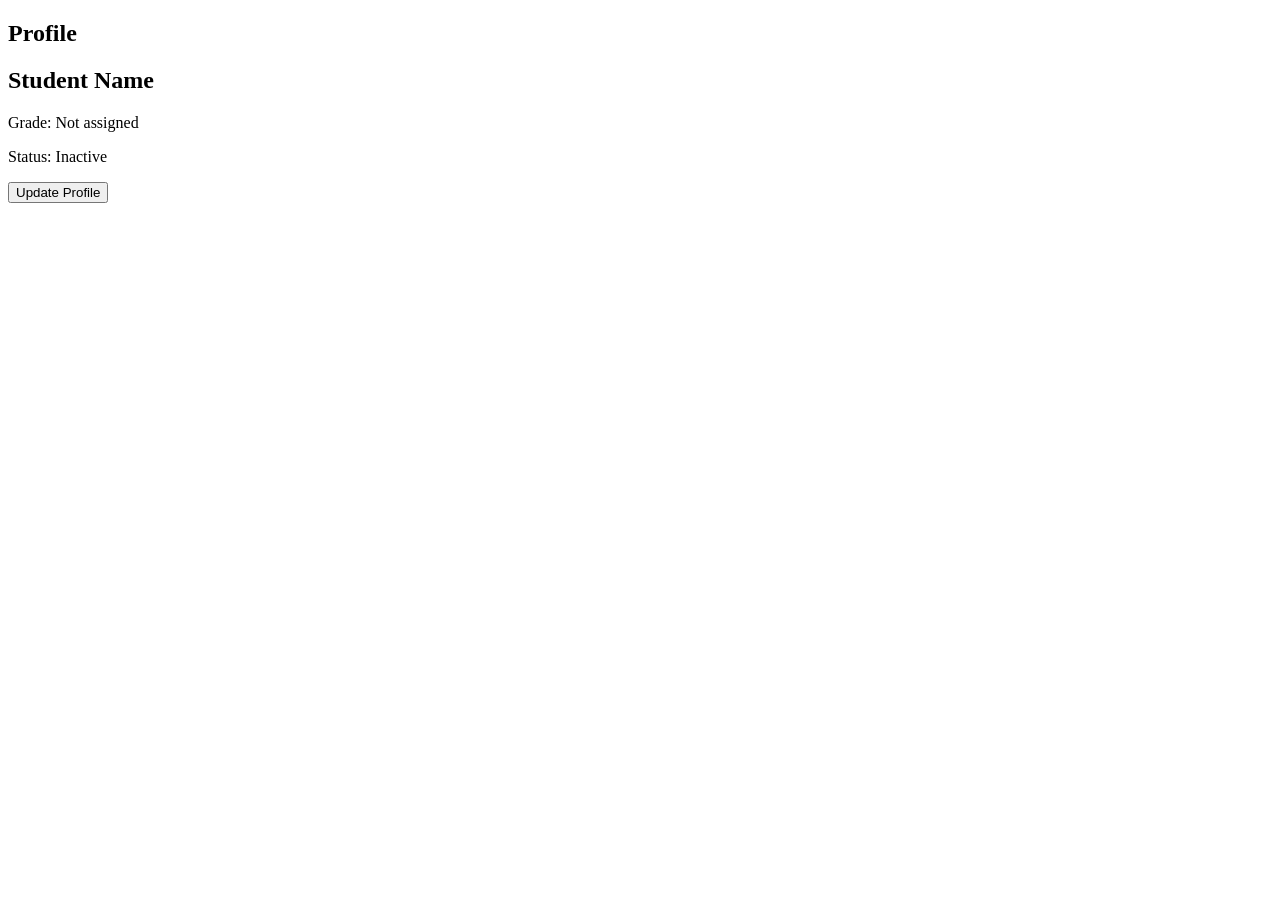
<file: 104-dom-exercise.html>
<!DOCTYPE html>
<html lang="en">
<head>
    <meta charset="UTF-8">
    <meta name="viewport" content="width=device-width, initial-scale=1.0">
    <title>Student Profile</title>
</head>
<body>
    
    <section>
        <h2>Profile</h2>

        <h1 id="studentName">Student Name</h1>
        <p class="info">Grade: Not assigned</p>
        <p class="info">Status: Inactive</p>

        <button onclick="updateProfile()">Update Profile</button>
    </section>

    


<script src="scripts/104-dom-exercise.js"></script>
</body>
</html>
</file>
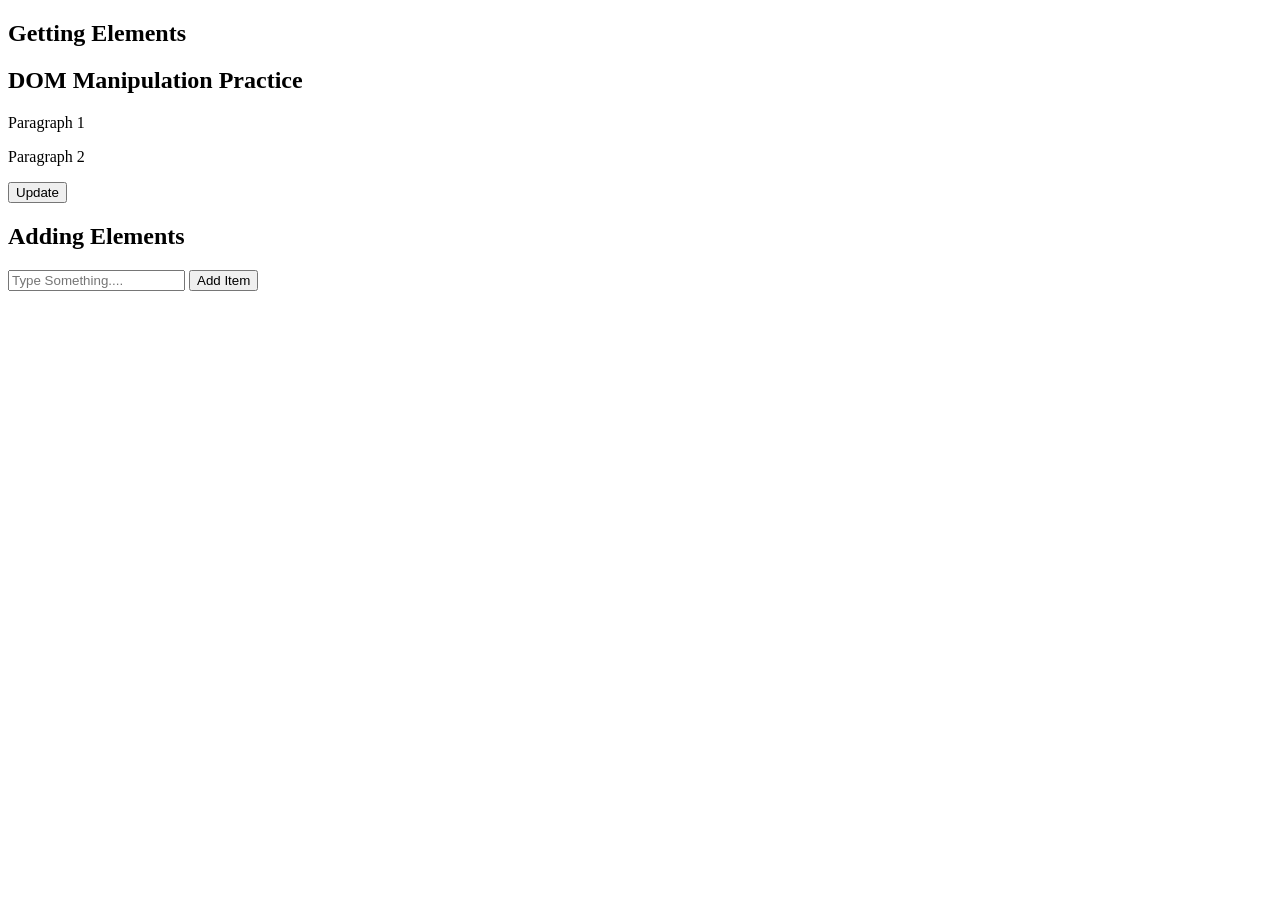
<file: 104-dom.html>
<!DOCTYPE html>
<html lang="en">
<head>
    <meta charset="UTF-8">
    <meta name="viewport" content="width=device-width, initial-scale=1.0">
    <title>Document</title>
</head>
<body>
    <!-- GET -->
    <section>
        <h2>Getting Elements</h2>

        <h1 id ="title">DOM Manipulation Practice</h1>
        <p class="text">Paragraph 1</p>
        <p class="text">Paragraph 2</p>

        <button onclick="update()">Update</button>
    </section>
<!-- ADD -->
<section>
    <h2>Adding Elements</h2>
    <input id="itemValue" type="text" placeholder="Type Something....">

    <button onclick="addItem()">Add Item</button>
    <ul id="itemList">

    </ul>

</section>


<script src="scripts/104-dom-exercise.js"></script>
</body>
</html>
</file>
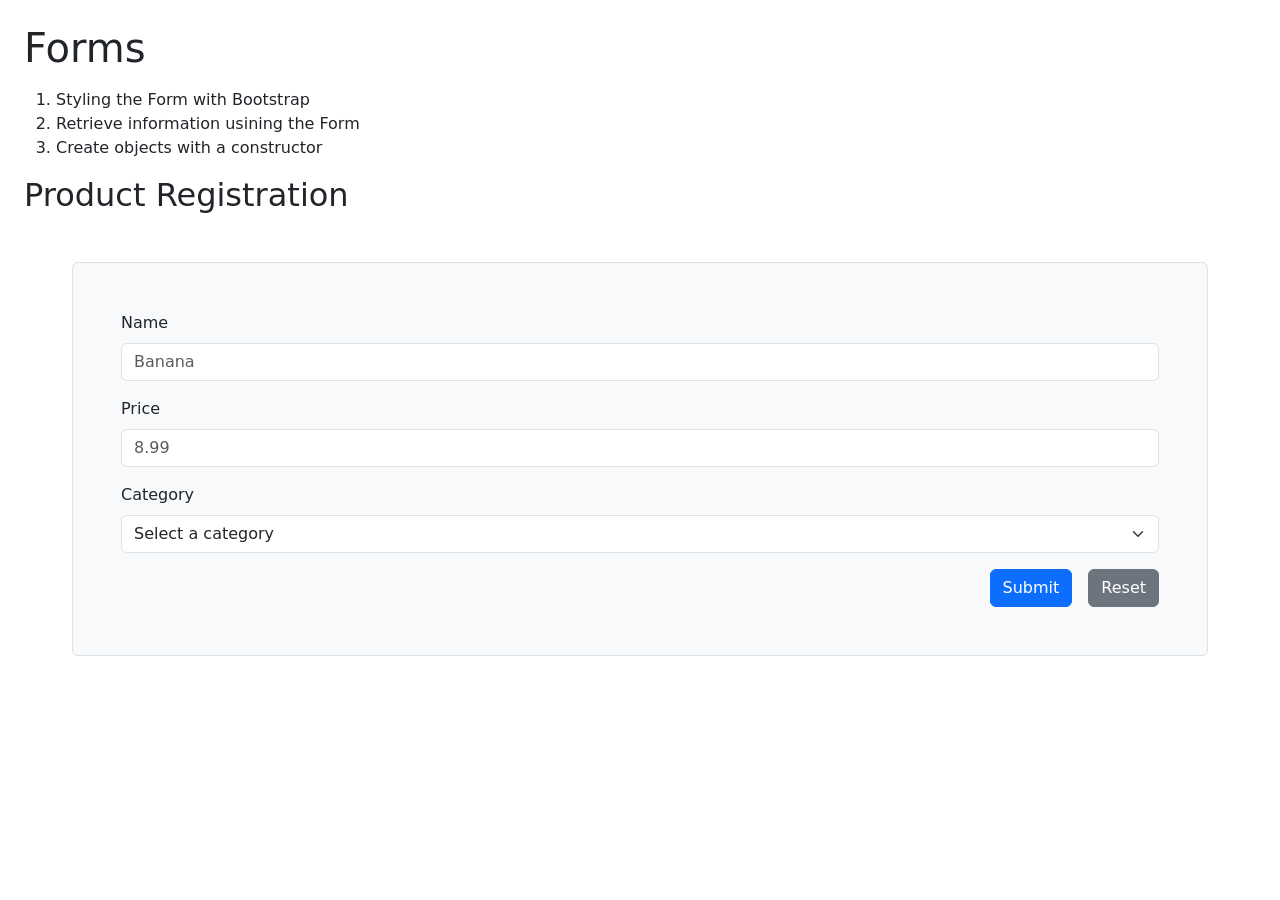
<file: 104-forms.html>
<!DOCTYPE html>
<html lang="en">
<head>
    <meta charset="UTF-8">
    <meta name="viewport" content="width=device-width, initial-scale=1.0">
    <link href="https://cdn.jsdelivr.net/npm/bootstrap@5.3.8/dist/css/bootstrap.min.css" rel="stylesheet" integrity="sha384-sRIl4kxILFvY47J16cr9ZwB07vP4J8+LH7qKQnuqkuIAvNWLzeN8tE5YBujZqJLB" crossorigin="anonymous">
    <title>Forms</title>
</head>
<body class="p-4">
    <h1 class="mb-3">Forms</h1>
    <ol>
        <li>Styling the Form with Bootstrap</li>
        <li>Retrieve information usining the Form</li>
        <li>Create objects with a constructor</li>
    </ol>

<!-- Create the Form-->
 <h2 class="mb-3">Product Registration</h2>
 <form class="p-5 border m-5 rounded bg-light">

    <div class="mb-3">
        <label class="form-label">Name</label>
        <input class="form-control" type="text" name="" id="productName" placeholder="Banana">
    </div>

    <div class="mb-3">
        <label class="form-label">Price</label>
        <input class="form-control" type="number" id="productPrice" placeholder="8.99">
    </div>

    <div class="mb-3">
        <label class="form-label">Category</label>
        <select class="form-select" type="number" id="productCategory">
                <option value="">Select a category</option>
                <option value="fruit">Fruit</option>
                <option value="electronics">Electronics</option>
        </select>
    </div>

<div class="d-flex justify-content-end gap-3">
    <button onclick="registerProduct(event)" class="btn btn-primary" type="submit">Submit</button>
    <button class="btn btn-secondary" type="reset">Reset</button>

</div>

</form>

<!--Producs Container-->
<div id="productList">
    
</div>


<script src="scripts/104-forms.js"></script>
</body>
</html>
</file>
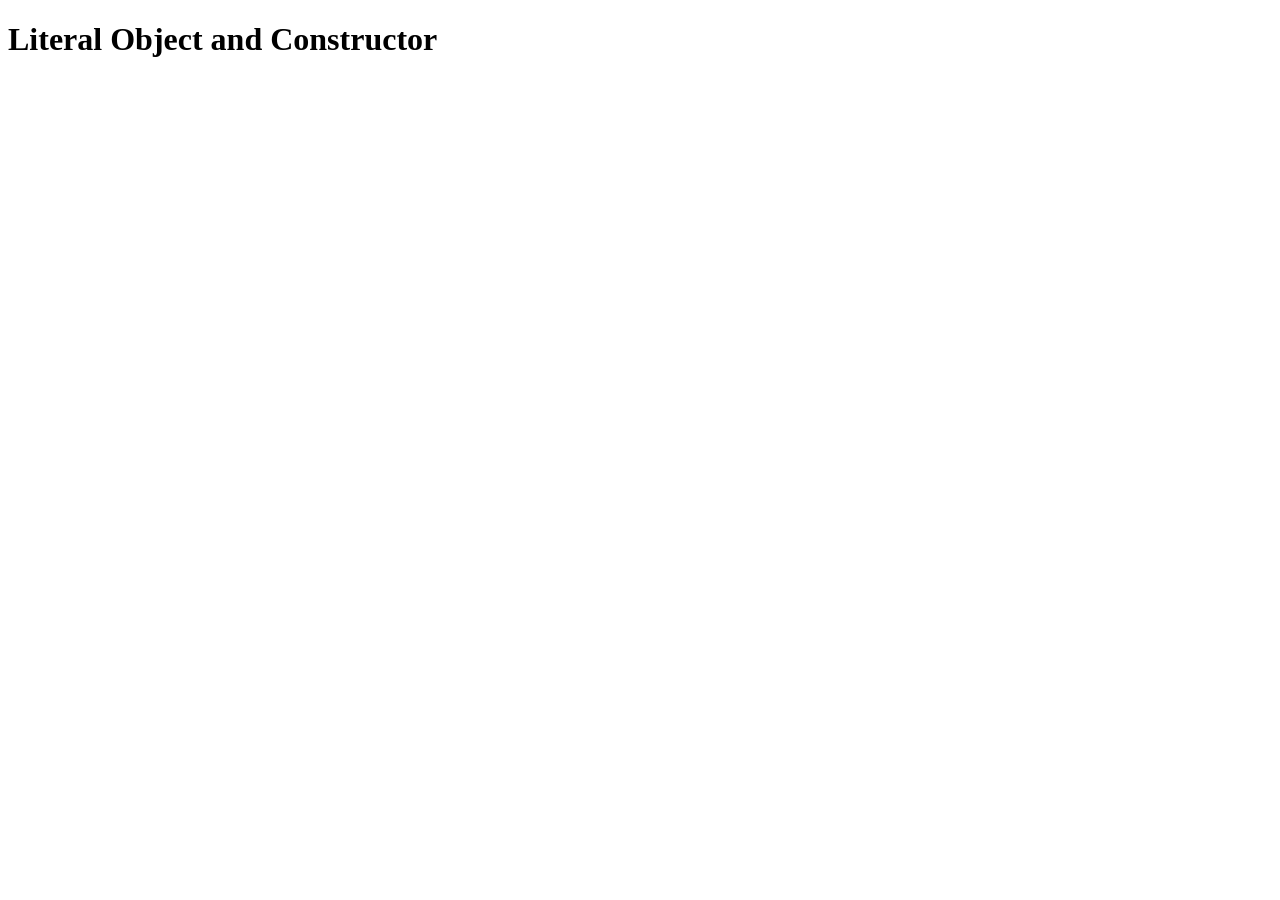
<file: 104-objects.html>
<!DOCTYPE html>
<html lang="en">
<head>
    <meta charset="UTF-8">
    <meta name="viewport" content="width=device-width, initial-scale=1.0">
    <title>Objects</title>
</head>
<body>
    <h1>Literal Object and Constructor</h1>
    <script src="scripts/104-objects.js"></script>
</body>
</html>
</file>
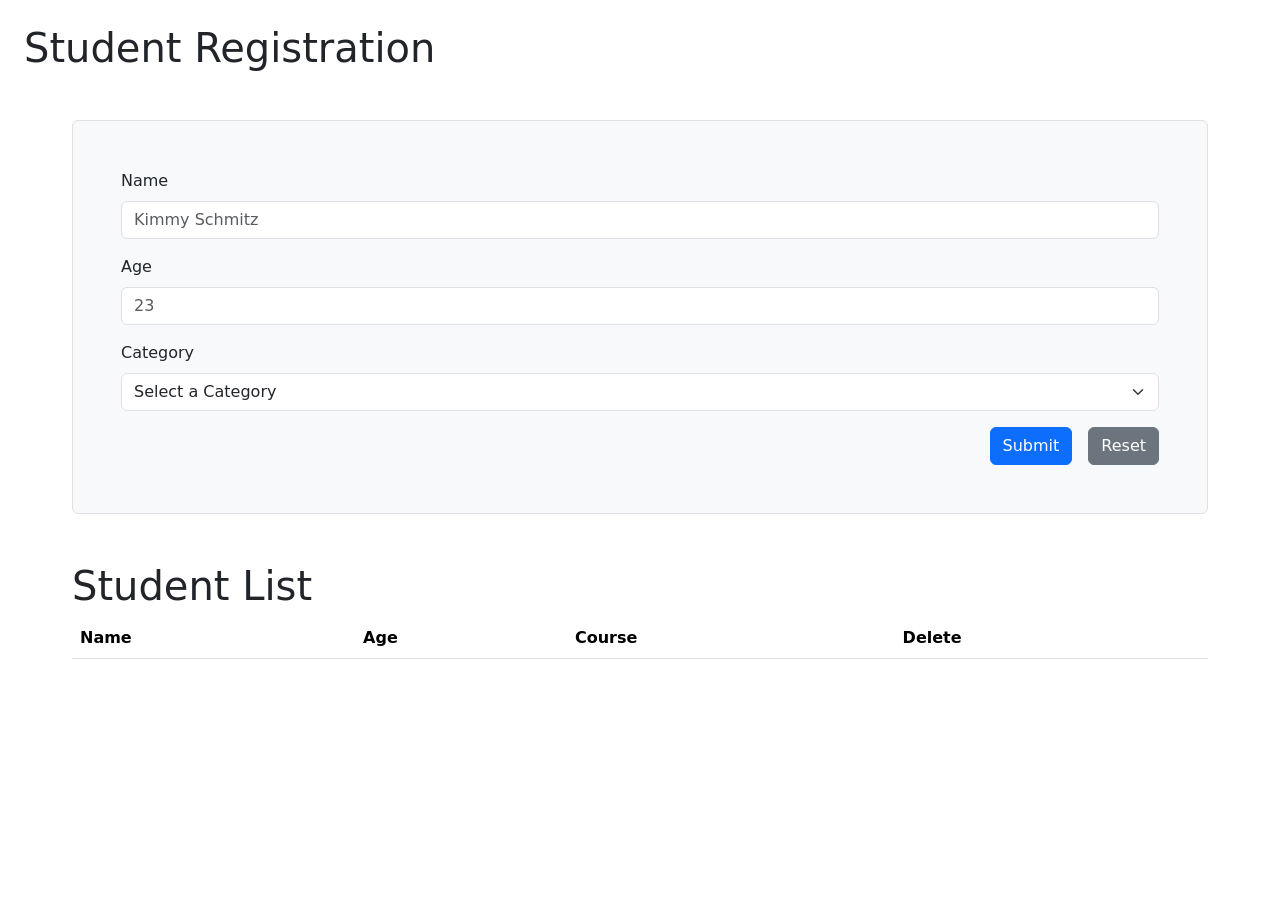
<file: 104-students.html>
<!DOCTYPE html>
<html lang="en">
<head>
    <meta charset="UTF-8">
    <meta name="viewport" content="width=device-width, initial-scale=1.0">
    <link href="https://cdn.jsdelivr.net/npm/bootstrap@5.3.8/dist/css/bootstrap.min.css" rel="stylesheet" integrity="sha384-sRIl4kxILFvY47J16cr9ZwB07vP4J8+LH7qKQnuqkuIAvNWLzeN8tE5YBujZqJLB" crossorigin="anonymous">
    <title>Student</title>

</head>
<body class="p-4">
    <h1 class="mb-3">Student Registration</h1>

<!-- Registration Form-->
<form class="p-5 border m-5 rounded bg-light">

    <div class="mb-3">
        <label class="form-label">Name</label>
        <input class="form-control" type="text" name="" placeholder="Kimmy Schmitz" id="studentName">
    </div>

    <div class="mb-3">
        <label class="form-label">Age</label>
        <input class="form-control" type="number" name="" placeholder="23" id="studentAge">
    </div>

    <div class="mb-3">
        <label class="form-label">Category</label>
            <select class="form-select" name="" id="studentCourse">
                <option value="">Select a Category</option>
                <option value="Math">Math</option>
                <option value="Spanish">Spanish</option>
            </select>
    </div>

    <div class="d-flex justify-content-end gap-3">
        <button onclick="registerStudent()" class="btn btn-primary" type="submit">Submit</button>
        <button class="btn btn-secondary" type="reset">Reset</button>
    </div>
</form>

<!-- Table-->
<section class="m-5">

    <h1>Student List</h1>
<table class="table">
    <!-- Headers -->
    <tr>
        <th>Name</th>
        <th>Age</th>
        <th>Course</th>
        <th>Delete</th>
    </tr>

    <!-- Body -->
    <tbody id="body">
   




    </tbody>

</table>


</section>



<script src="scripts/104-students.js "> </script>



</body>
</html>
</file>
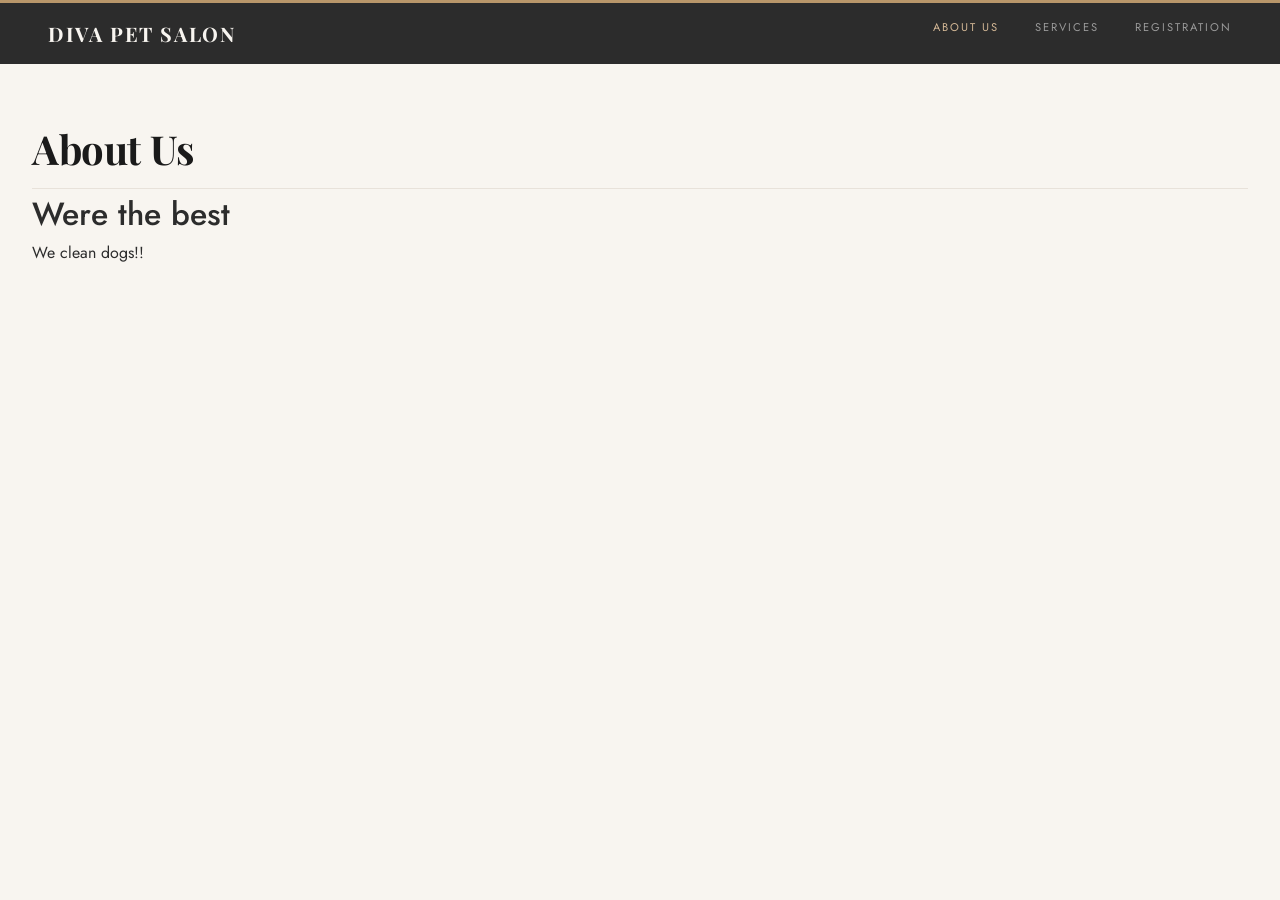
<file: About.html>
<!DOCTYPE html>
<html lang="en">
<head>
    <meta charset="UTF-8">
    <meta name="viewport" content="width=device-width, initial-scale=1.0">
    <link rel="preconnect" href="https://fonts.googleapis.com" />
    <link rel="preconnect" href="https://fonts.gstatic.com" crossorigin />
    <link href="https://fonts.googleapis.com/css2?family=Playfair+Display:ital,wght@0,700;1,400&family=Jost:wght@300;400;500&display=swap" rel="stylesheet" />
    <link href="https://cdn.jsdelivr.net/npm/bootstrap@5.3.8/dist/css/bootstrap.min.css" rel="stylesheet" integrity="sha384-sRIl4kxILFvY47J16cr9ZwB07vP4J8+LH7qKQnuqkuIAvNWLzeN8tE5YBujZqJLB" crossorigin="anonymous">
    <link rel="stylesheet" href="styles/mystyle.css" />

    <title>About Us</title>
</head>
<body>

  <nav>
    <a href="index.html" class="nav-brand">Diva Pet Salon</a>
     <ul class="nav-links">
      <li><a href="About.html" class="active">About Us</a></li>
      <li><a href="services.html">Services</a></li>
      <li><a href="registration.html">Registration</a></li>
    </ul>
  </nav>

<div class="page">
 
    <div class="page-heading">
      <h1 class="page-title">About Us</h1>
    </div>

    <h2>Were the best</h2> 
    <p>We clean dogs!!</p>

    </div>

  </body>
</html>
</file>
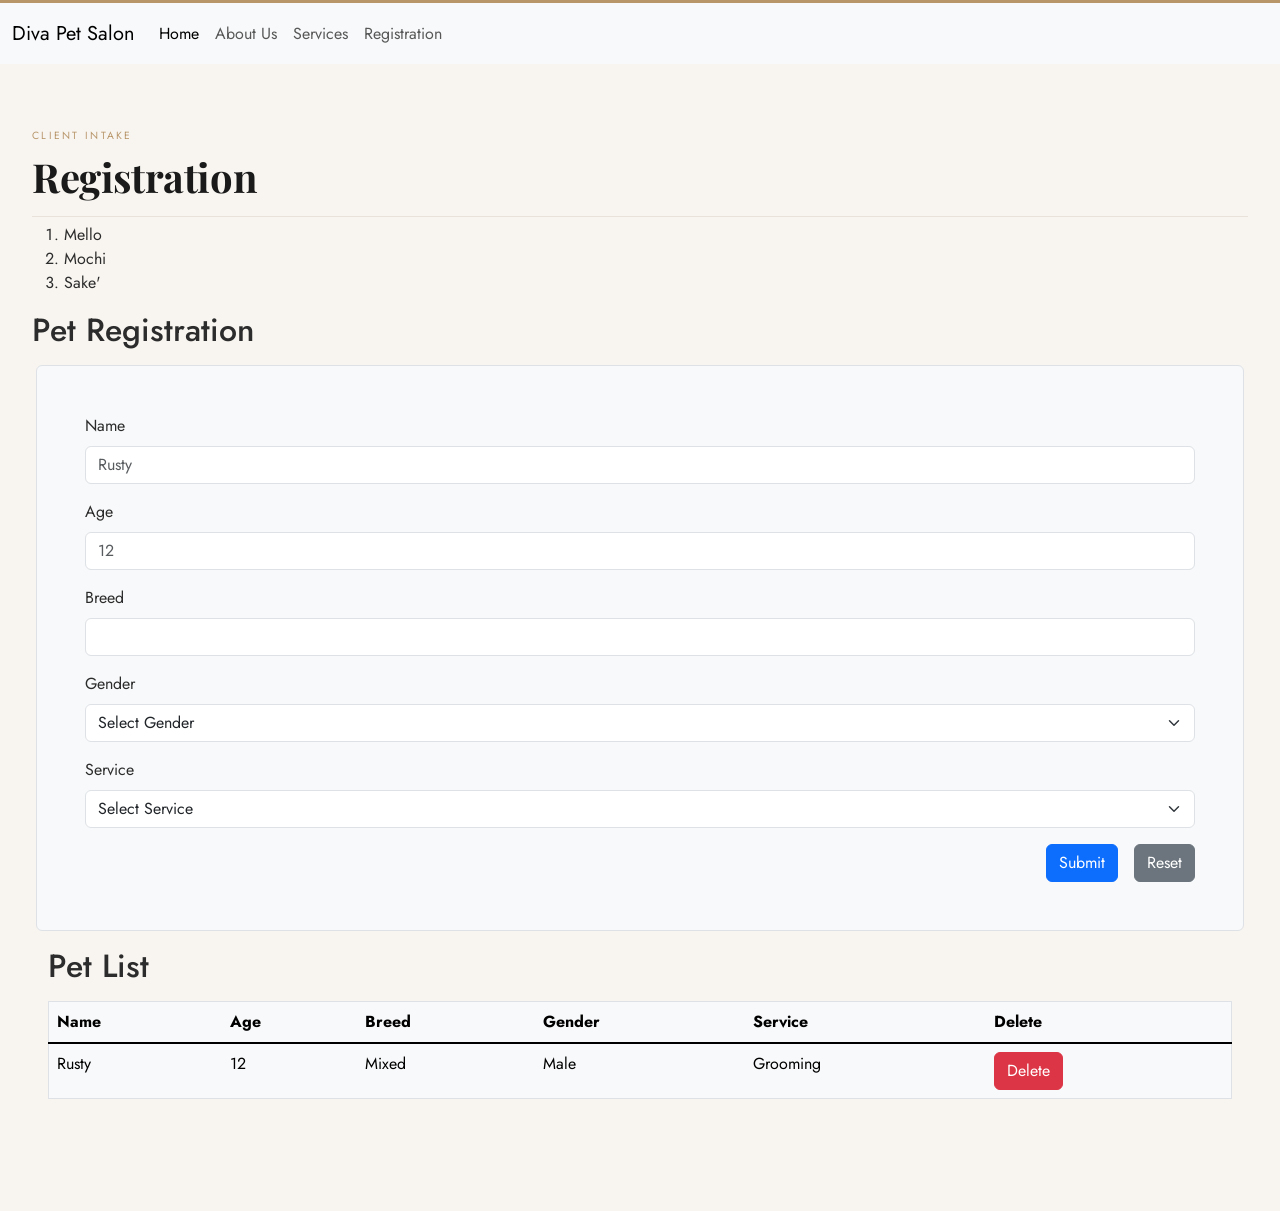
<file: registration.html>
<!DOCTYPE html>
<html lang="en">
<head>
    <meta charset="UTF-8">
    <meta name="viewport" content="width=device-width, initial-scale=1.0">
    <link rel="preconnect" href="https://fonts.googleapis.com"/>
    <link rel="preconnect" href="https://fonts.gstatic.com" crossorigin />
    <link href="https://fonts.googleapis.com/css2?family=Playfair+Display:ital,wght@0,700;1,400&family=Jost:wght@300;400;500&display=swap" rel="stylesheet"/>
    <link href="https://cdn.jsdelivr.net/npm/bootstrap@5.3.8/dist/css/bootstrap.min.css" rel="stylesheet" integrity="sha384-sRIl4kxILFvY47J16cr9ZwB07vP4J8+LH7qKQnuqkuIAvNWLzeN8tE5YBujZqJLB" crossorigin="anonymous">
    <link rel="stylesheet" href="styles/mystyle.css"/>

    <title>Registration</title>
</head>
<body>

  <nav class="navbar navbar-expand-lg bg-body-tertiary">
  <div class="container-fluid">
    <a class="navbar-brand" href="index.html">Diva Pet Salon</a>
    <button class="navbar-toggler" type="button" data-bs-toggle="collapse" data-bs-target="#navbarNav" aria-controls="navbarNav" aria-expanded="false" aria-label="Toggle navigation">
      <span class="navbar-toggler-icon"></span>
    </button>
    <div class="collapse navbar-collapse" id="navbarNav">
      <ul class="navbar-nav">
        <li class="nav-item">
          <a class="nav-link active" aria-current="page" href="index.html">Home</a>
        </li>
        <li class="nav-item">
          <a class="nav-link" href="About.html">About Us</a>
        </li>
        <li class="nav-item">
          <a class="nav-link" href="services.html">Services</a>
        </li>
        <li class="nav-item">
          <a class="nav-link" href="registration.html">Registration</a>
        </li>
        </ul>
    </div>
  </div>
</nav>


<div class="page">
 
    <div class="page-heading">
      <p class="page-eyebrow">Client Intake</p>
      <h1 class="page-title">Registration</h1>
    </div>
 
    <div id="pets-display"></div>

    <!-- Create the Form-->
 <h2 class="mb-3">Pet Registration</h2>
 <form class="p-5 border m-1 rounded bg-light">

    <div class="mb-3">
        <label class="form-label">Name</label>
        <input class="form-control" type="text" name="" placeholder="Rusty" id="petName">
    </div>

    <div class="mb-3">
        <label class="form-label">Age</label>
        <input class="form-control" type="number" placeholder="12" id="petAge" >
    </div>

    <div class="mb-3">
        <label class="form-label">Breed</label>
        <input class="form-control" type="text" name="" id="petBreed" >
    </div>

    <div class="mb-3">
        <label class="form-label">Gender</label>
        <select class="form-select" type="number" placeholder="Yorki" id="petGender">
                <option value="">Select Gender</option>
                <option value="Female">Female</option>
                <option value="Male">Male</option>
        </select>
    </div>

        <div class="mb-3">
        <label class="form-label">Service</label>
        <select class="form-select" type="number" id="petService">
                <option value="">Select Service</option>
                <option value="Grooming">Grooming</option>
                <option value="Bathing">Bathing</option>
        </select>
    </div>

<div class="d-flex justify-content-end gap-3">
    <button onclick="registerPet()" class="btn btn-primary" type="submit">Submit</button>
    <button class="btn btn-secondary" type="reset">Reset</button>

</div>

</form>


<!-- Table-->
<section class="m-3">

    <h2 class="mb-3">Pet List</h2>
<table class="table p-5 border mb-1 rounded table-light  ">
    
    <!-- Headers -->
    <tr>
        <th>Name</th>
        <th>Age</th>
        <th>Breed</th>
        <th>Gender</th>
        <th>Service</th>
        <th>Delete</th>
    </tr>

    <!-- Body -->
    <tbody class="table-group-divider" id="body">
        <tr>
            <td>Rusty</td>
            <td>12</td>
            <td>Mixed</td>
            <td>Male</td>
            <td>Grooming</td>
            <td> <button class="btn btn-danger"> Delete </button> </td>
        </tr>

    </tbody>

</table>
</section>

<script src="scripts/registration.js"></script>
</body>
</html>
</file>
<file: styles/mystyle.css>
/* ── Base ────────────────────────────────── */
body {
  font-family: 'Jost', sans-serif;
  background-color: #F8F5F0;
  color: #2C2C2C;
  min-height: 100vh;
}
/* ── Nav ─────────────────────────────────── */
nav {
  border-top: 3px solid #B8966A;
  background-color: #2C2C2C;
  display: flex;
  align-items: center;
  justify-content: space-between;
  padding: 0 48px;
  height: 64px;
}
 
 .nav-brand {
  font-family: 'Playfair Display', serif;
  font-size: 1.25rem;
  font-weight: 700;
  color: #F8F5F0;
  text-decoration: none;
  letter-spacing: 0.08em;
  text-transform: uppercase;
}
 
.nav-links {
  display: flex;
  gap: 36px;
  list-style: none;
}
 
.nav-links a {
  font-family: 'Jost', sans-serif;
  font-size: 0.7rem;
  font-weight: 400;
  letter-spacing: 0.18em;
  text-transform: uppercase;
  text-decoration: none;
  color: #9A9A9A;
  transition: color 0.2s;
}
 
.nav-links a:hover,
.nav-links a.active {
  color: #D4B896;
}


.page {
  margin: 0 auto;
  padding: 64px 32px 96px;
}


/* ── Page Heading ────────────────────────── */
.page-heading {
  border-bottom: 1px solid #E8E2DA;
  padding-bottom: 10px;
  margin-bottom: 6px;
}
 
.page-eyebrow {
  font-size: 0.65rem;
  font-weight: 400;
  letter-spacing: 0.22em;
  text-transform: uppercase;
  color: #B8966A;
  margin-bottom: 12px;
}
 
.page-title {
  font-family: 'Playfair Display', serif;
  
  font-weight: 700;
  color: #1A1A1A;
  line-height: 1.05;
  letter-spacing: -0.01em;
}
</file>
